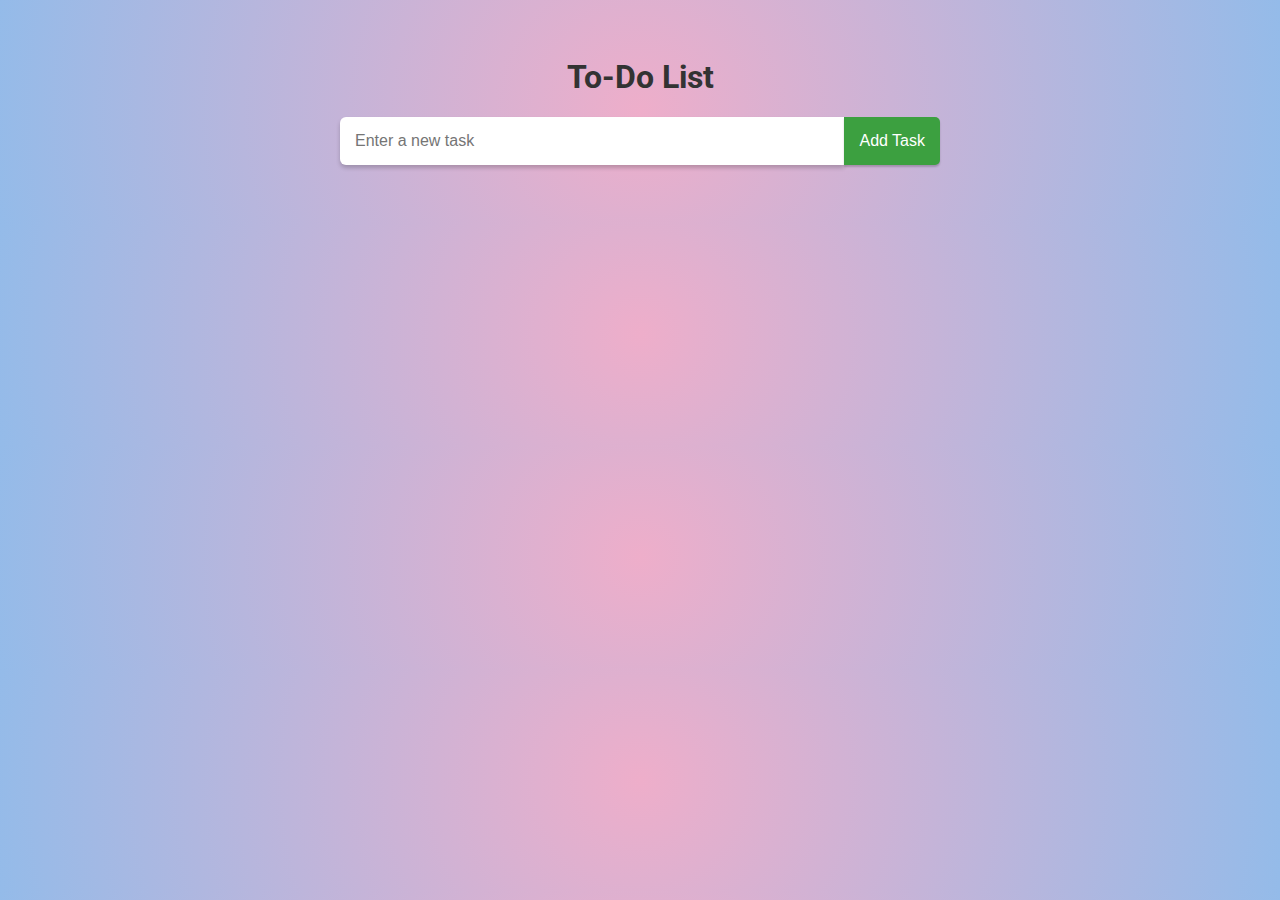
<file: Task1-(To-Do-List)/index.html>
<!DOCTYPE html>
<html>
<head>
	<title>To-Do List</title>
	<link href="https://fonts.googleapis.com/css?family=Roboto:300,400,500,700&display=swap" rel="stylesheet">
	<link rel="stylesheet" type="text/css" href="style.css">
</head>
<body>
	<div class="container">
		
		<h1>To-Do List</h1>

		
		<div class="form">
			
			<input type="text" id="taskInput" placeholder="Enter a new task">
			
			<button onclick="addTask()">Add Task</button>
		
		</div>


		<ul id="taskList"></ul>

	</div>
	
	<script src="script.js"></script>
</body>
</html>
</file>
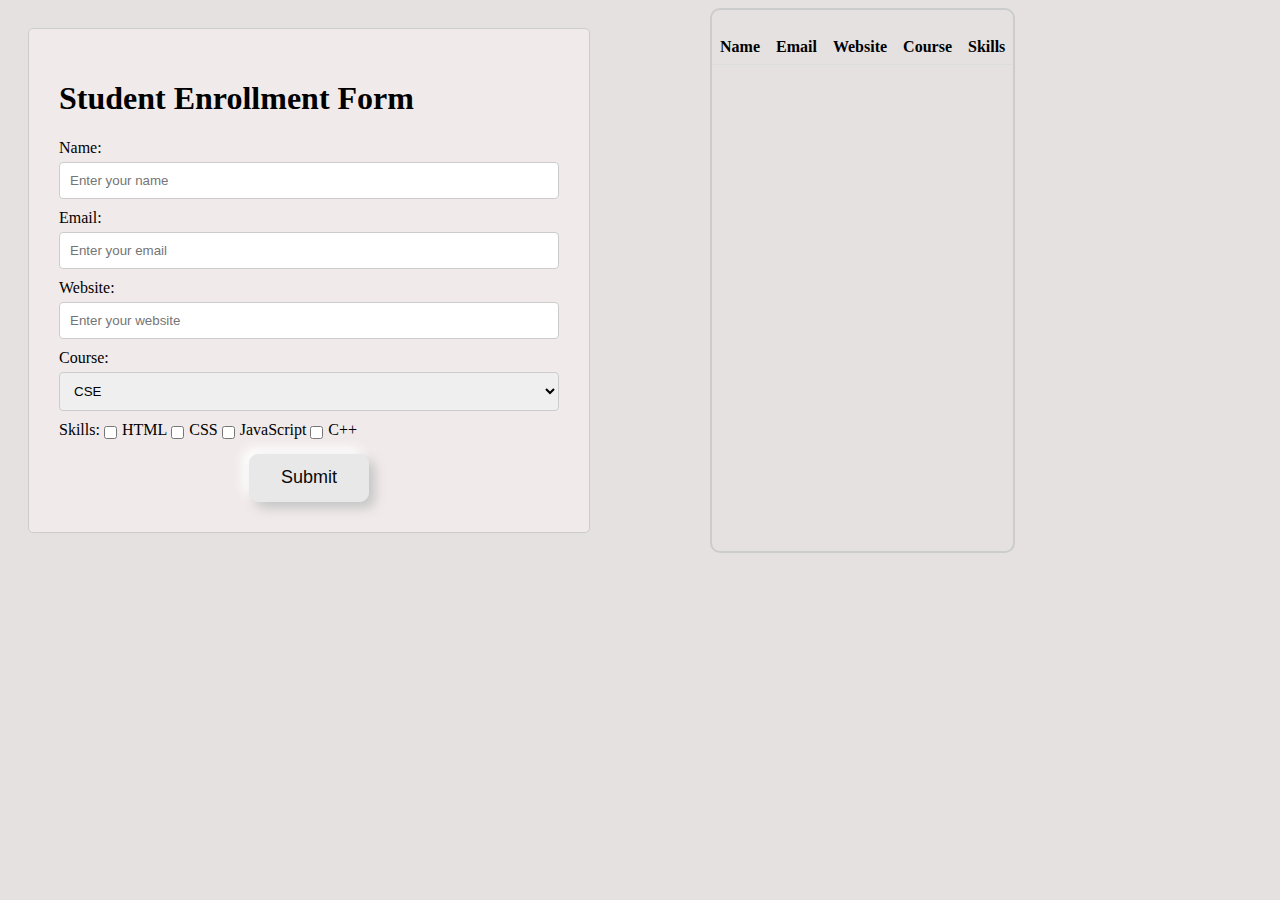
<file: Task2-(Registration Form)/index.html>
<!DOCTYPE html>
<html lang="en">
<head>
    <meta charset="UTF-8">
    <meta http-equiv="X-UA-Compatible" content="IE=edge">
    <meta name="viewport" content="width=device-width, initial-scale=1.0">
    <title>Student Enrollement Form</title>
    <link rel="stylesheet" href="style.css">
</head> 
<body>
	<div class="main-container">
		<div class="form-container">
			<h1>Student Enrollment Form</h1>
			<form onsubmit="return false;">
				<label for="name">Name:</label>
				<input type="text" id="name" name="name" placeholder="Enter your name">
	
				<label for="email">Email:</label>
				<input type="text" id="email" name="email" placeholder="Enter your email">
	
				<label for="website">Website:</label>
				<input type="text" id="website" name="website" placeholder="Enter your website">
	
				<label for="course">Course:</label>
				<select id="course" name="course">
					<option value="math">CSE</option>
					<option value="english">ISE</option>
					<option value="science">ECE</option>
				</select>
	
				<div class="skills">
					<label>Skills:</label>
					<input type="checkbox" id="skill1"  name="skill1" value="HTML">
					<label for="skill1">HTML</label>
		
					<input type="checkbox" id="skill2"  name="skill2" value="CSS">
					<label for="skill2">CSS</label>
		
					<input type="checkbox" id="skill3"  name="skill3" value="JavaScript">
					<label for="skill3">JavaScript</label>
		
					<input type="checkbox" id="skill4"  name="skill4" value="C++">
					<label for="skill4">C++</label>
				</div>
	
				<input class="button2" type="submit" value="Submit" onclick="submitForm()">
			</form>
		</div>
		<div class="table-container" >
			<table id="enrollment-table">
				<thead>
					<tr>
						<th>Name</th>
						<th>Email</th>
						<th>Website</th>
						<th>Course</th>
						<th>Skills</th>
					</tr>
				</thead>
				<tbody id="enrollment-body"></tbody>
			</table>
		</div>
	</div>

	<script src="script.js"></script>
</body>
</html>
</file>
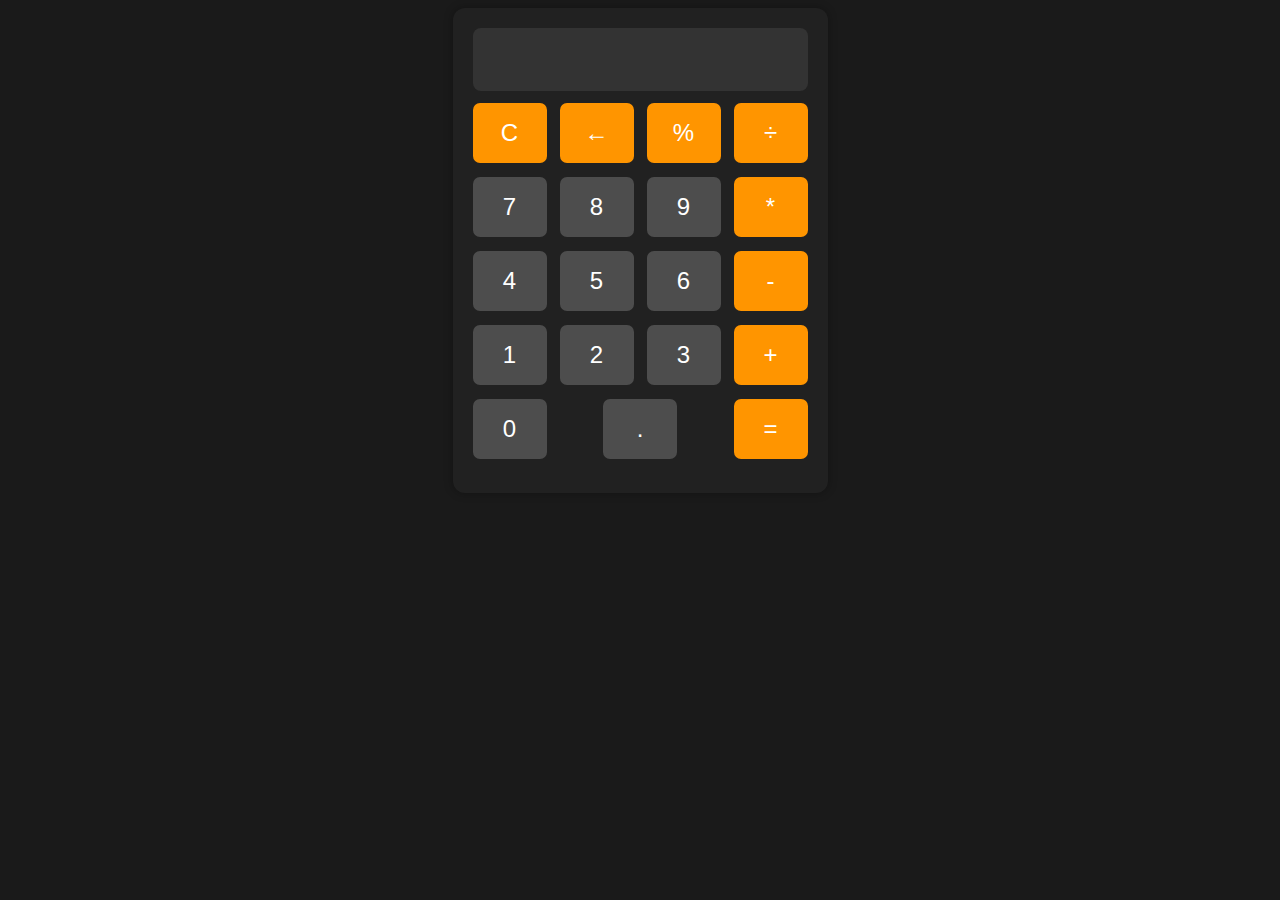
<file: Task3-Calculator/index.html>
<!DOCTYPE html>
<html lang="en">
<head>
    <meta charset="UTF-8">
    <meta name="viewport" content="width=device-width, initial-scale=1.0">
    <title>Calculator</title>
    <link rel="stylesheet" href="style.css">
</head>
<body>
    <div class="calculator">
        <div class="display">
            <input type="text" id="result" readonly>
        </div>
        <div class="button-row">
            <button class="operator" onclick="clearResult()">C</button>
            <button class="operator" onclick="backspace()">←</button>
            <button class="operator" onclick="calculate('%')">%</button>
            <button class="operator" onclick="calculate('/')">÷</button>
        </div>
        <div class="button-row">
            <button onclick="appendToResult('7')">7</button>
            <button onclick="appendToResult('8')">8</button>
            <button onclick="appendToResult('9')">9</button>
            <button class="operator" onclick="calculate('*')">*</button>
        </div>
        <div class="button-row">
            <button onclick="appendToResult('4')">4</button>
            <button onclick="appendToResult('5')">5</button>
            <button onclick="appendToResult('6')">6</button>
            <button class="operator" onclick="calculate('-')">-</button>
        </div>
        <div class="button-row">
            <button onclick="appendToResult('1')">1</button>
            <button onclick="appendToResult('2')">2</button>
            <button onclick="appendToResult('3')">3</button>
            <button class="operator" onclick="calculate('+')">+</button>
        </div>
        <div class="button-row">
            <button onclick="appendToResult('0')">0</button>
            <button onclick="appendToResult('.')">.</button>
            <button class="operator" onclick="calculate('=')">=</button>
        </div>
    </div>
    <script src="script.js"></script>
</body>
</html>
</file>
<file: Task1-(To-Do-List)/style.css>
body {
	background: rgb(238,174,202);
    background: radial-gradient(circle, rgba(238,174,202,1) 0%, rgba(148,187,233,1) 100%);
	font-family: 'Roboto', sans-serif;
}

.container {
	max-width: 600px;
	margin: 0 auto;
	padding: 50px 20px;
}

h1 {
	text-align: center;
	color: #333;
	margin-top: 0;
}

.form {
	display: flex;
	align-items: center;
}

input[type="text"] {
	flex: 1;
	padding: 15px;
	border-radius: 6px 0 0 6px;
	border: none;
	box-shadow: 0 3px 4px rgba(0,0,0,0.2);
	font-size: 16px;
}

button {
	padding: 15px;
	background-color: #3ca040;
	color: white;
	border: none;
	border-radius: 0 5px 5px 0;
	box-shadow: 0 2px 2px rgba(0,0,0,0.2);
	font-size: 16px;
	cursor: pointer;
}

ul {
	list-style-type: none;
	padding: 0;
	margin: 0;
}

li {
	padding: 20px;
	background-color: #fff;
	border-radius: 7px;
	box-shadow: 0 2px 2px rgba(0,0,0,0.2);
	display: flex;
	align-items: center;
	justify-content: space-between;
	margin-bottom: 10px;
}

.completed {
	background-color: #f8f9fa;
	text-decoration: line-through;
}

.delete {
	background-color: #f44336;
	color: white;
	margin-left: 10px;
}
</file>
<file: Task2-(Registration Form)/style.css>
body {
    background:#e5e1e1;
}

.main-container {
  display: flex;
  flex-direction: row;
}
  
.form-container {
  margin: 20px;
  padding: 30px;
  border: 1px solid #ccc;
  border-radius: 5px;
  background: #f1eaea;
  max-width: 500px;
  flex: 1;
}
  
label {
  display: block;
  margin-bottom: 5px;
}
  
input[type=text],
select {
  width: 100%;
  padding: 10px;
  border: 1px solid #ccc;
  border-radius: 4px;
  box-sizing: border-box;
  margin-bottom: 10px;
}
  
input[type=checkbox] {
  margin-right: 5px;
}
  
.skills {
  display: flex;
  flex-direction: row;
}

.button2 {
   display: inline-block;
   transition: all 0.2s ease-in;
    position: relative;
   overflow: hidden;
   z-index: 1;
   color: #090909;
   padding: 0.7em 1.7em;
   font-size: 18px;
   border-radius: 0.5em;
   background: #e8e8e8;
   border: 1px solid #e8e8e8;
   box-shadow: 6px 6px 12px #c5c5c5,
               -6px -6px 12px #ffffff;
}
  
.button2:active {
   color: #666;
   box-shadow: inset 4px 4px 12px #c5c5c5,
               inset -4px -4px 12px #ffffff;
}
  
.button2:before {
   content: "";
   position: absolute;
   left: 50%;
   transform: translateX(-50%) scaleY(1) scaleX(1.25);
   top: 100%;
   width: 140%;
   height: 180%;
   background-color: rgba(0, 0, 0, 0.05);
   border-radius: 50%;
   display: block;
   transition: all 0.5s 0.1s cubic-bezier(0.55, 0, 0.1, 1);
   z-index: -1;
}
  
.button2:after {
   content: "";
   position: absolute;
   left: 55%;
   transform: translateX(-50%) scaleY(1) scaleX(1.45);
   top: 180%;
   width: 160%;
   height: 190%;
   background-color: #009087;
   border-radius: 50%;
   display: block;
   transition: all 0.5s 0.1s cubic-bezier(0.55, 0, 0.1, 1);
   z-index: -1;
}
  
.button2:hover {
   color: #ffffff;
   border: 1px solid #009087;
}
  
.button2:hover:before {
   top: -35%;
   background-color: #009087;
   transform: translateX(-50%) scaleY(1.3) scaleX(0.8);
}
  
.button2:hover:after {
   top: -45%;
   background-color: #009087;
   transform: translateX(-50%) scaleY(1.3) scaleX(0.8);
}
  
  
table {
  border-collapse: collapse;
  width: 100%;
  margin-top: 20px;
}
  
th,
td {
  text-align: left;
  padding: 8px;
  border-bottom: 1px solid #ddd;
}
  
tr:hover {
  background-color: #f5f5f5;
}
  
.table-container {
  margin-left: 100px;
  border: 2px solid #ccc;
  border-radius: 10px;
}
  
.button2 {
    display: block;
    margin: 0 auto;
    margin-top: 10px;
  }
</file>
<file: Task3-Calculator/style.css>
/* Body */
body {
    background-color: #1a1a1a;
    color: #ffffff;
    font-family: 'Roboto', sans-serif;
}

/* Calculator container */
.calculator {
    max-width: 335px;
    margin: 0 auto;
    background-color: #212121;
    border-radius: 12px;
    padding: 20px;
    box-shadow: 0 0 10px rgba(0, 0, 0, 0.3);
}

/* Display */
.display {
    background-color: #333333;
    border-radius: 8px;
    padding: 12px;
    margin-bottom: 12px;
    text-align: right;
}

.display input[type="text"] {
    border: none;
    background-color: #333333;
    color: #ffffff;
    font-size: 2rem;
    width: 100%;
    text-align: right;
}

/* Buttons */
.button-row {
    display: flex;
    justify-content: space-between;
    margin-bottom: 14px;
}

button {
    background-color: #4d4d4d;
    color: #ffffff;
    border: none;
    border-radius: 7px;
    font-size: 1.5rem;
    padding: 16px;
    width: 74px;
    cursor: pointer;
}

button:hover {
    background-color: #616161;
}

/* Operators */
.operator {
    background-color: #ff9500;
    color: #ffffff;
}

.operator:hover {
    background-color: #ffa033;
}

/* Clear button */
.calculator .button-row:first-child button:first-child {
    background-color: #b71c1c;
}

.calculator .button-row:first-child button:first-child:hover {
    background-color: #dc2e2e;
}

/* Backspace button */
.calculator .button-row:first-child button:nth-child(2) {
    background-color: #424242;
}

.calculator .button-row:first-child button:nth-child(2):hover {
    background-color: #5a5a5a;
}

/* Percentage button */
.calculator .button-row:first-child button:nth-child(3) {
    background-color: #424242;
}

.calculator .button-row:first-child button:nth-child(3):hover {
    background-color: #5a5a5a;
}

/* Divide button */
.calculator .button-row:first-child button:nth-child(4) {
    background-color: #424242;
}

.calculator .button-row:first-child button:nth-child(4):hover {
    background-color: #5a5a5a;
}

/* Responsive design */
@media screen and (max-width: 768px) {
    .calculator {
        max-width: 100%;
    }

    button {
        width: 25%;
    }

    .button-row {
        flex-wrap: wrap;
    }

    .display input[type="text"] {
        font-size: 1.5rem;
    }
}

@media screen and (max-width: 576px) {
    .calculator {
        padding: 10px;
    }

    .button-row {
        justify-content: space-around;
        margin-bottom: 5px;
    }
}
</file>
